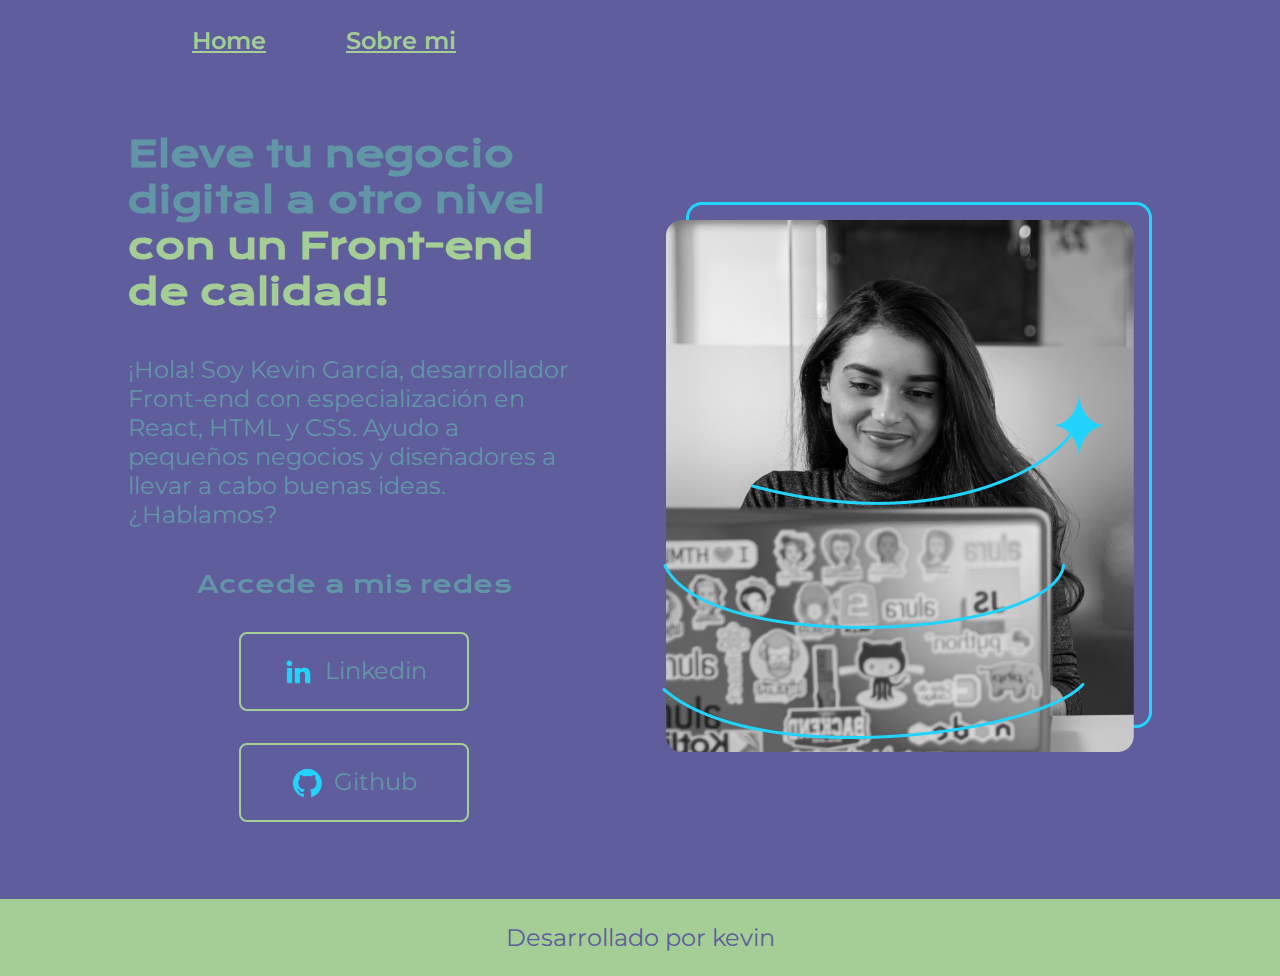
<file: index.html>
<!DOCTYPE html>
<html lang="es">
<head>
    <meta charset="UTF-8">
    <meta name="viewport" content="width=device-width, initial-scale=1.0">
    <title>Portfolio</title>
    <link rel="stylesheet" href="./styles/style.css">
</head>
<body>
    <header class="header">
        <nav class="header__menu">
            <a class="header__menu__link" href="index.html">Home</a>
            <a class="header__menu__link" href="about.html">Sobre mi</a>
        </nav>
    </header>
    <main class="presentation">
        <section class="presentation__content">
            <h1 class="presentation__content__title">
                Eleve tu negocio digital a otro nivel <strong>con un 
                Front-end de calidad!</strong></h1>
            <p class="presentation__content__text">
                ¡Hola! Soy Kevin García, desarrollador Front-end con 
                especialización en React, HTML y CSS. Ayudo a pequeños negocios 
                y diseñadores a llevar a cabo buenas ideas. ¿Hablamos?

            </p>
            <div class="presentation__enlaces">
                <h2 class="presentation__enlaces__subtitle">Accede a mis redes</h2>
            <a class="presentation__enlaces__link" href="https://www.linkedin.com/in/kevin-alape/">
                <img src="assets/assets/linkedin.png">
                Linkedin</a>
            <a class="presentation__enlaces__link" href="https://github.com/Khawk2">
                <img src="assets/assets/github.png">
                Github</a>
            </div>
        </section>
        <img class="image__presentation" src="assets/assets/Imagem.png" alt="foto de Ana García desarrollando un preoyecto">
    </main>
    <footer class="footer">
        <p>
            Desarrollado por kevin 
        </p>
    </footer>
</body>
</html>
</file>
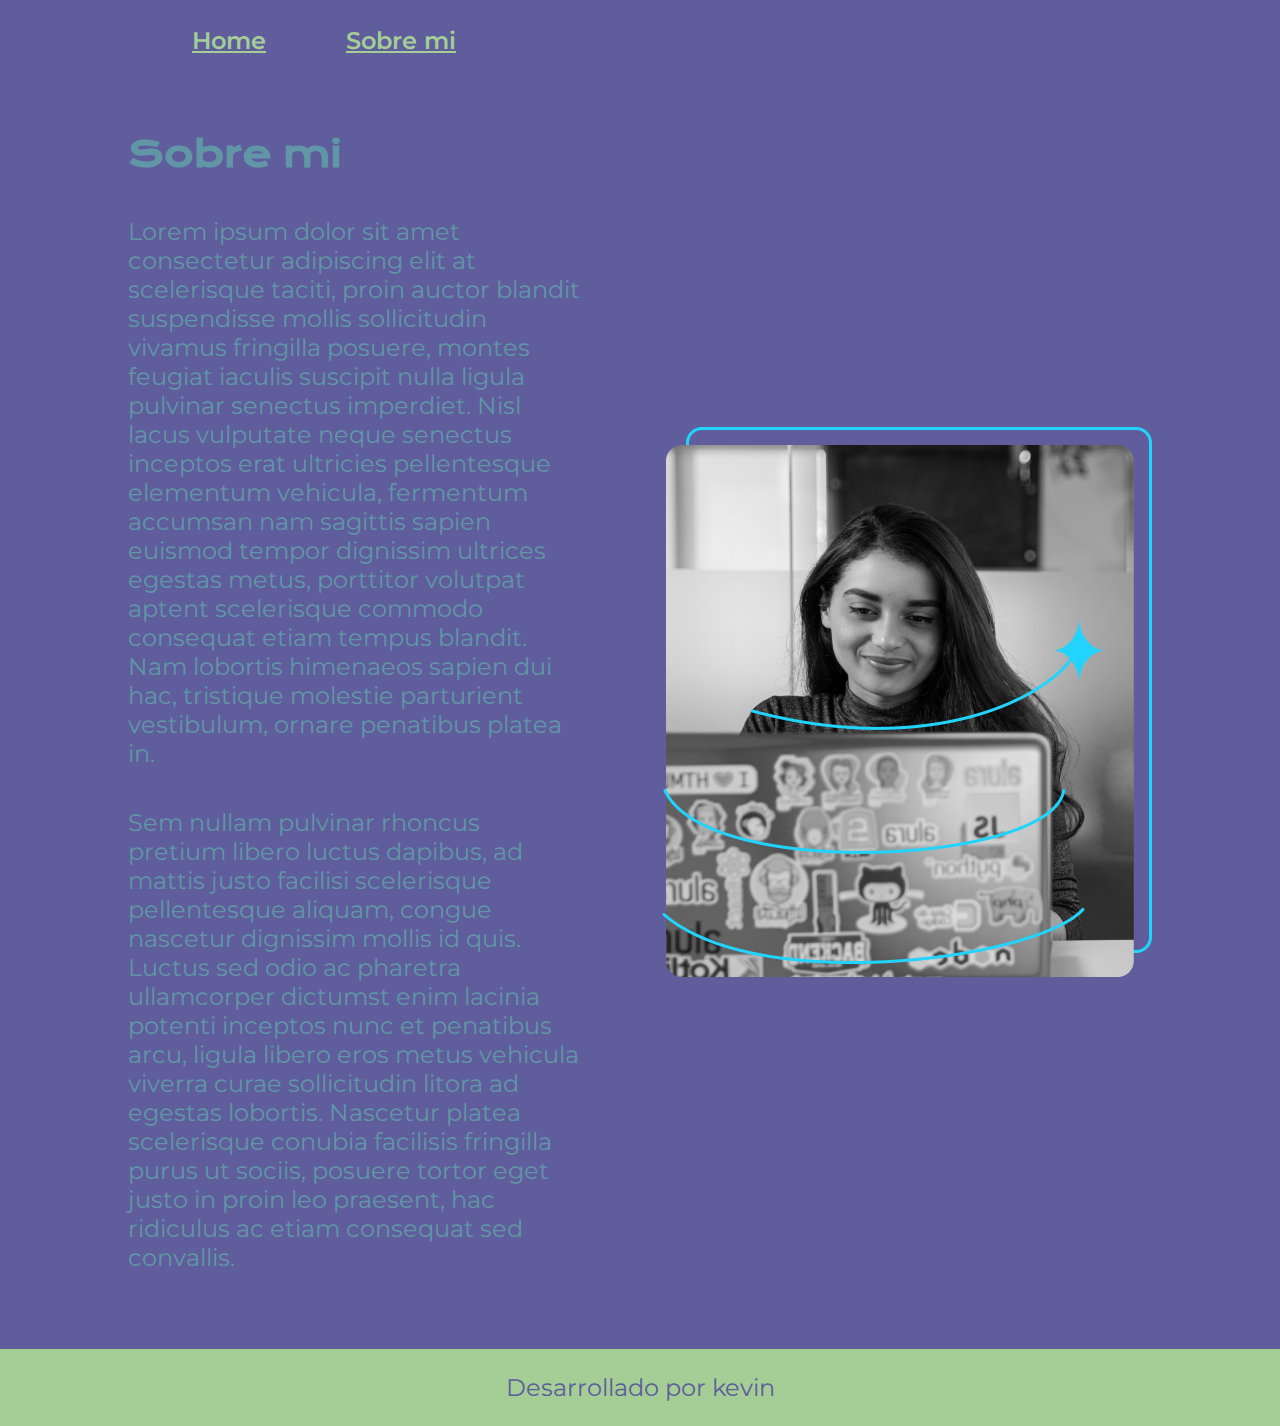
<file: about.html>
<!DOCTYPE html>
<html lang="es">
<head>
    <meta charset="UTF-8">
    <meta name="viewport" content="width=device-width, initial-scale=1.0">
    <title>Sobre mi</title>
    <link rel="stylesheet" href="./styles/style.css"
</head>
<body>
    <header class="header">
        <nav class="header__menu">
            <a class="header__menu__link" href="index.html">Home</a>
            <a class="header__menu__link" href="about.html">Sobre mi</a>
        </nav>
    </header>
    <main class="presentation">
        <section class="presentation__content">
            <h1 class="presentation__content__title">Sobre mi</h1>
            <p class="presentation__content__text">
                Lorem ipsum dolor sit amet consectetur adipiscing elit at scelerisque taciti, proin auctor blandit suspendisse mollis sollicitudin vivamus fringilla posuere, montes feugiat iaculis suscipit nulla ligula pulvinar senectus imperdiet. Nisl lacus vulputate neque senectus inceptos erat ultricies pellentesque elementum vehicula, fermentum accumsan nam sagittis sapien euismod tempor dignissim ultrices egestas metus, porttitor volutpat aptent scelerisque commodo consequat etiam tempus blandit. Nam lobortis himenaeos sapien dui hac, tristique molestie parturient vestibulum, ornare penatibus platea in.</p>
            <p class="presentation__content__text">
                Sem nullam pulvinar rhoncus pretium libero luctus dapibus, ad mattis justo facilisi scelerisque pellentesque aliquam, congue nascetur dignissim mollis id quis. Luctus sed odio ac pharetra ullamcorper dictumst enim lacinia potenti inceptos nunc et penatibus arcu, ligula libero eros metus vehicula viverra curae sollicitudin litora ad egestas lobortis. Nascetur platea scelerisque conubia facilisis fringilla purus ut sociis, posuere tortor eget justo in proin leo praesent, hac ridiculus ac etiam consequat sed convallis.    
            </p>
        </section>

        <img class="image__presentation" src="assets/assets/Imagem.png" alt="foto de Ana García desarrollando un preoyecto">
    </main>
    <footer class="footer">
        <p>
            Desarrollado por kevin 
        </p>
    </footer>
</body>
</html>
</file>
<file: styles/style.css>
@import url('https://fonts.googleapis.com/css2?family=Krona+One&family=Montserrat:ital,wght@0,100..900;1,100..900&display=swap');

:root{
    --color-primary: #5f5d9c;
    --color-secondary: #6196A6;
    --color-tertiary: #A4CE95;
    --color-hover: #272727;

    --fuente-montserrat: 'Montserrat', sans-serif;
    --fuente-krona: 'Krona One', sans-serif;

}


*{
    padding: 0;
    margin: 0;
}


body{
    background-color: var(--color-primary);
    color: var(--color-secondary);
    box-sizing: border-box;
    text-decoration: none;
}

.header{
    padding: 2% 0% 0% 15%;
}

.header__menu{
    display: flex;
    gap: 80px;
}

.header__menu__link{
    font-family: var(--fuente-montserrat);
    font-size: 1.5rem;
    font-weight: 600;
    color: var(--color-tertiary);
}

.presentation{
    display: flex;
    align-items: center;
    padding: 6% 10%;
    justify-content: space-between;
    gap: 82px;
}

.presentation__content{
    width: 50%;
    display: flex;
    flex-direction: column;
    gap: 40px;
}

.presentation__content__title{
    font-size: 2.25rem;
    font-family: var(--fuente-krona);
}

strong{
    color: var(--color-tertiary);
}

.presentation__content__text{
    font-size: 1.5rem;
    font-family: var(--fuente-montserrat);
}

.presentation__enlaces{
    display: flex;
    justify-content: space-between;
    flex-direction: column;
    align-items: center;
    gap: 32px;

}

.presentation__enlaces__subtitle{
    font-family: var(--fuente-krona);
    font-size: 1.5rem;
    font-weight: 400;
}

.presentation__enlaces__link{
    width: 50%;
    text-align: center;
    padding: 21.5px 0;
    border-radius: 8px;
    font-family: var(--fuente-montserrat);
    font-size: 1.5rem;
    font-weight: 600px;
    text-decoration: none;
    color: var(--color-secondary);
    border: 2px solid var(--color-tertiary);
    display: flex;
    justify-content: center;
    gap: 10px;
}

.presentation__enlaces__link:hover{
    background-color: var(--color-hover);
}

.image__presentation{
    width: 50%;
}

.footer{
    background-color: var(--color-tertiary);
    padding: 24px;
    color: var(--color-primary);
    text-align: center;
    font-family: var(--fuente-montserrat);
    font-size: 1.5rem;
    font-weight: 400;
}

@media (max-width: 1200px ){

    .header{
        padding: 10%;
    }

    .header__menu{
        justify-content: center;
    }

    .presentation{
        flex-direction: column-reverse;
        padding: 5%;
    }

    .presentation__content{
        width: auto;
    }
}
</file>
